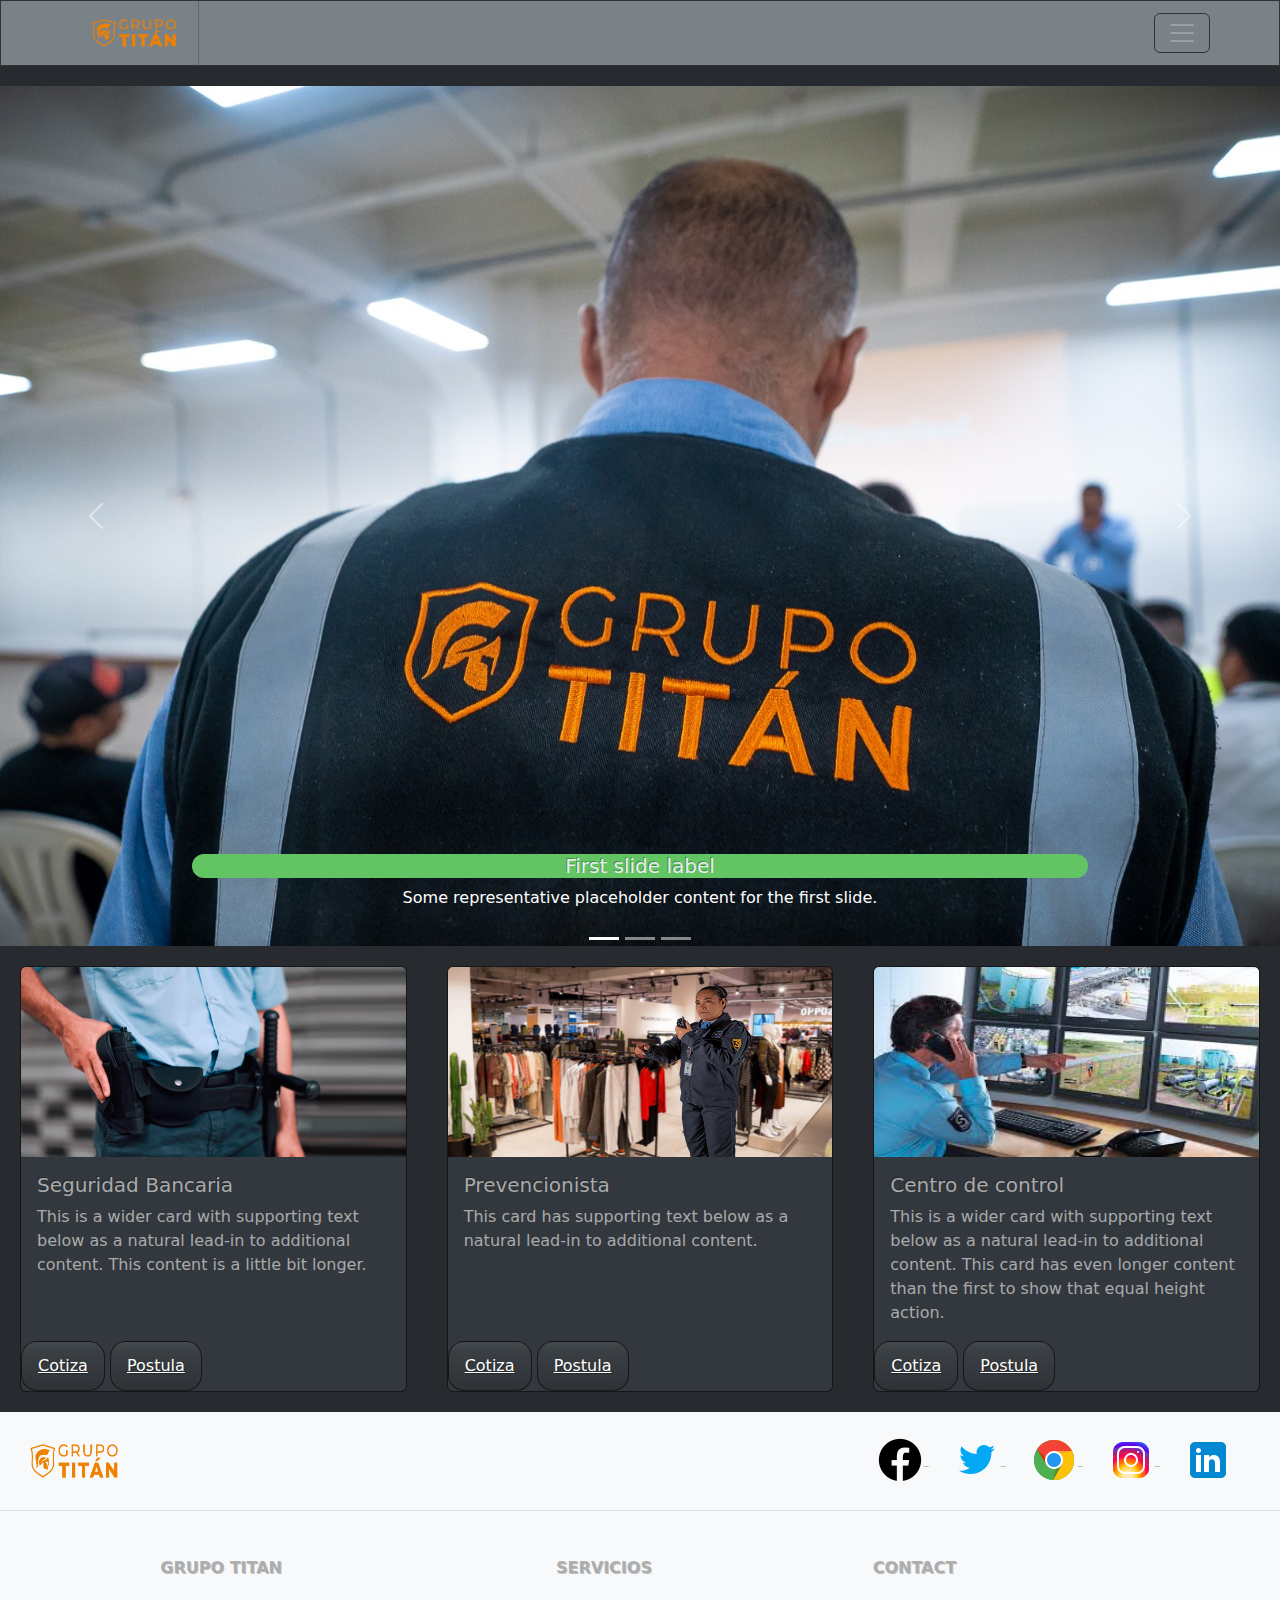
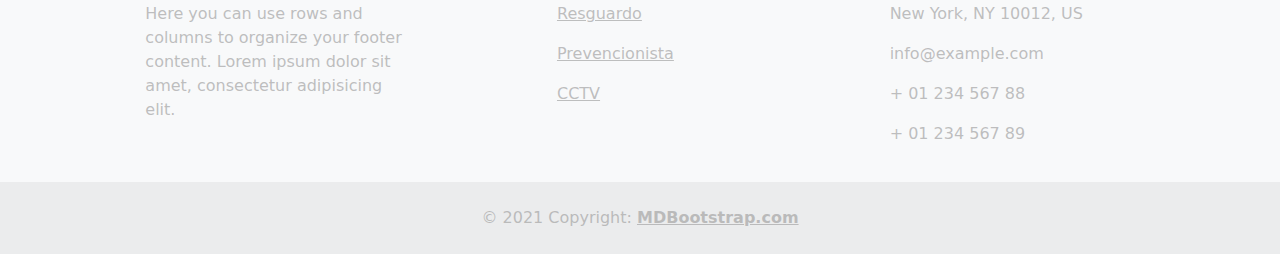
<file: index.html>
<!DOCTYPE html>
<html lang="en">
<head>
  <meta charset="UTF-8">
  <meta name="viewport" content="width=\, initial-scale=1.0">
  <link rel="stylesheet" href="/style.css/bootstrap.minversion03.css">
  <link rel="stylesheet" href="/style.css/bootstrapversion03.css">
  <link rel="stylesheet" href="/style.css/style.css">
  <title>GRUPO TITAN</title>
</head>

<body>

  <!-- NAVBAR -->

  <nav class="navbar bg-secondary">
    <div class="container">
      <a class="navbar-brand" href="/index.html">
        <img src="/assets/logo.new.png" alt="Bootstrap" width="96" height="40">
      </a>
      <button class="navbar-toggler" type="button" data-bs-toggle="offcanvas" data-bs-target="#offcanvasDarkNavbar"
        aria-controls="offcanvasDarkNavbar" aria-label="Toggle navigation">
        <span class="navbar-toggler-icon"></span>
      </button>
    </div>
    <div class="offcanvas offcanvas-end text-bg-dark" tabindex="-1" id="offcanvasDarkNavbar"
      aria-labelledby="offcanvasDarkNavbarLabel">
      <div class="offcanvas-header">
        <h5 class="offcanvas-title text-warning" id="offcanvasDarkNavbarLabel">GRUPO TITAN</h5>
        <button type="button" class="btn-close btn-close-white" data-bs-dismiss="offcanvas" aria-label="Close"></button>
      </div>
      <div class="offcanvas-body">
        <ul class="navbar-nav justify-content-end flex-grow-1 pe-3">
          <li class="nav-item dropdown">
          <a class="nav-link text-light" href="/src/iniciarsesion.html">INICIAR SESION</a>
          </li>
          <li class="nav-item dropdown">
            <a class="nav-link text-light" href="/src/contactanos.html">CONTACTANOS</a>
          </li>
          <li class="nav-item dropdown">
            <a class="nav-link text-light" href="/src/postulacion.html">POSTULA</a>
          </li>

          <li class="nav-item dropdown">
            <a class="nav-link dropdown-toggle text-light" href="#" role="button" data-bs-toggle="dropdown"
              aria-expanded="false">
              cobertura
            </a>
            <ul class="dropdown-menu dropdown-menu-dark">
              <li><a class="dropdown-item" href="/src/turno_dia.html">TURNO DIA</a></li>
              <li>
                <hr class="dropdown-divider">
              </li>
              <li><a class="dropdown-item" href="#">TURNO NOCHE</a></li>
            </ul>
          </li>
          <li class="nav-item">
            <a class="nav-link text-light" href="#">Reporte nocturno</a>
          </li>
          <li class="nav-item dropdown">
            <a class="nav-link dropdown-toggle text-light" href="#" role="button" data-bs-toggle="dropdown"
              aria-expanded="false">
              supervision
            </a>
            <ul class="dropdown-menu dropdown-menu-dark">
              <li><a class="dropdown-item" href="#">Ronda</a></li>
              <li><a class="dropdown-item" href="#">Requerimiento</a></li>
              <li>
                <hr class="dropdown-divider">
              </li>
              <li><a class="dropdown-item" href="#">Sanciones</a></li>
            </ul>
          </li>
        </ul>
      </div>
    </div>
  </nav>

<!-- CAROUSEL -->

  <div id="carouselExampleCaptions" class="carousel slide">
    <div  class="carousel-indicators">
      <button type="button" data-bs-target="#carouselExampleCaptions" data-bs-slide-to="0" class="active"
        aria-current="true" aria-label="Slide 1"></button>
      <button type="button" data-bs-target="#carouselExampleCaptions" data-bs-slide-to="1"
        aria-label="Slide 2"></button>
      <button type="button" data-bs-target="#carouselExampleCaptions" data-bs-slide-to="2"
        aria-label="Slide 3"></button>
    </div>
    <div class="carousel-inner">
      <div class="carousel-item active">
        <img class="carrusel d-block w-100" src="/assets/imagen1.jpeg" alt="...">
        <div class="carousel-caption d-none d-md-block">
          <h5 class="bg-success text-light rounded-4">First slide label</h5>
          <p>Some representative placeholder content for the first slide.</p>
        </div>
      </div>
      <div class="carousel-item">
        <img class="carrusel d-block w-100" src="/assets/imagen2.jpg" alt="...">
        <div class="carousel-caption d-none d-md-block ">
          <h5 class="bg-success text-light rounded-4">First slide label</h5>
          <p>Some representative placeholder content for the second slide.</p>
        </div>
      </div>
      <div class="carousel-item">
        <img class="carrusel d-block w-100" src="/assets/imagen3.jpeg" alt="...">
        <div class="carousel-caption d-none d-md-block ">
          <h5 class="bg-success text-light rounded-4">First slide label</h5>
          <p>Brindamos servicios de limpieza a todo tipo de oficinas e instalaciones de diferentes dimensiones en todos
            los sectores y diversas modalidades.</p>
        </div>
      </div>
    </div>
    <button class="carousel-control-prev" type="button" data-bs-target="#carouselExampleCaptions" data-bs-slide="prev">
      <span class="carousel-control-prev-icon" aria-hidden="true"></span>
      <span class="visually-hidden">Previous</span>
    </button>
    <button class="carousel-control-next" type="button" data-bs-target="#carouselExampleCaptions" data-bs-slide="next">
      <span class="carousel-control-next-icon" aria-hidden="true"></span>
      <span class="visually-hidden">Next</span>
    </button>
  </div>
  
  <!-- CARDS -->

  <div class="row row-cols-1 row-cols-md-3 g-4">
    <div class="col">
      <div class="card h-100">
        <img src="/assets/card1.jpg" class="card-img-top" alt="Armado">
        <div class="card-body">
          <h5 class="card-title">Seguridad Bancaria</h5>
          <p class="card-text">This is a wider card with supporting text below as a natural lead-in to additional
            content. This content is a little bit longer.</p>
        </div>
        <div class="d-grid gap-2 d-md-block">
          <button class="btn btn-primary bg-light rounded-4" type="button"><a href="#">Cotiza</a></button>
          <button class="btn btn-primary bg-light rounded-4" type="button"><a href="#">Postula</a></button>
        </div>
      </div>
    </div>
    <div class="col">
      <div class="card h-100">
        <img src="/assets/card2.jpg" class="card-img-top" alt="prevension">
        <div class="card-body">
          <h5 class="card-title">Prevencionista</h5>
          <p class="card-text">This card has supporting text below as a natural lead-in to additional content.</p>
        </div>
        <div class="d-grid gap-2 d-md-block">
          <button class="btn btn-primary bg-light rounded-4" type="button"><a href="#">Cotiza</a></button>
          <button class="btn btn-primary bg-light rounded-4" type="button"><a href="#">Postula</a></button>
        </div>
      </div>
    </div>
    <div class="col">
      <div class="card h-100">
        <img src="/assets/card3.jpeg" class="card-img-top" alt="cctv">
        <div class="card-body">
          <h5 class="card-title">Centro de control</h5>
          <p class="card-text">This is a wider card with supporting text below as a natural lead-in to additional
            content. This card has even longer content than the first to show that equal height action.</p>
        </div>
        <div class="d-grid gap-2 d-md-block">
          <button class="btn btn-primary bg-light rounded-4" type="button"><a href="#">Cotiza</a></button>
          <button class="btn btn-primary bg-light rounded-4" type="button"><a href="#">Postula</a></button>
        </div>
      </div>
    </div>
  </div>

  <!-- FOOTER -->
  <footer class="text-center text-lg-start bg-body-tertiary text-muted">
    <section class="d-flex justify-content-center justify-content-lg-between p-4 border-bottom">
      <div class="me-5 d-none d-lg-block">
        <img src="/assets/logo.new.png" alt="Bootstrap" width="100" height="50">
      </div>
      <div>
        <a href="" class="me-4 text-reset">
          <img src="/assets/icon/icons8-facebook-nuevo-48.png" alt="facebook">
        </a>
        <a href="" class="me-4 text-reset">
          <i class="fab fa-twitter"><img src="./assets/icon/icons8-twitter-48.png" alt=""></i>
        </a>
        <a href="" class="me-4 text-reset">
          <i class="fab fa-google"><img src="/assets/icon/icons8-chrome-48.png" alt=""></i>
        </a>
        <a href="" class="me-4 text-reset">
          <i class="fab fa-instagram"><img src="/assets/icon/icons8-instagram-48.png" alt=""></i>
        </a>
        <a href="" class="me-4 text-reset">
          <i class="fab fa-linkedin"><img src="/assets/icon/icons8-linkedin-48.png" alt=""></i>
        </a>
      </div>
    </section>
    <section class="">
      <div class="container text-center text-md-start mt-5">
        <div class="row mt-3">
          <div class="col-md-3 col-lg-4 col-xl-3 mx-auto mb-4">
            <h6 class="text-uppercase fw-bold mb-4">
              <i class="fas fa-gem me-3"></i>GRUPO TITAN
            </h6>
            <p>
              Here you can use rows and columns to organize your footer content. Lorem ipsum
              dolor sit amet, consectetur adipisicing elit.
            </p>
          </div>
          <div class="col-md-2 col-lg-2 col-xl-2 mx-auto mb-4">
            <h6 class="text-uppercase fw-bold mb-4">
              SERVICIOS
            </h6>
            <p>
              <a href="#!" class="text-reset">Resguardo</a>
            </p>
            <p>
              <a href="#!" class="text-reset">Prevencionista</a>
            </p>
            <p>
              <a href="#!" class="text-reset">CCTV</a>
            </p>
          </div>
          <div class="col-md-4 col-lg-3 col-xl-3 mx-auto mb-md-0 mb-4">
            <h6 class="text-uppercase fw-bold mb-4">Contact</h6>
            <p><i class="fas fa-home me-3"></i> New York, NY 10012, US</p>
            <p>
              <i class="fas fa-envelope me-3"></i>
              info@example.com
            </p>
            <p><i class="fas fa-phone me-3"></i> + 01 234 567 88</p>
            <p><i class="fas fa-print me-3"></i> + 01 234 567 89</p>
          </div>
        </div>
      </div>
    </section>
    <div class="text-center p-4" style="background-color: rgba(0, 0, 0, 0.05);">
      © 2021 Copyright:
      <a class="text-reset fw-bold" href="https://mdbootstrap.com/">MDBootstrap.com</a>
    </div>
  </footer>


  <script src="https://cdn.jsdelivr.net/npm/bootstrap@5.3.3/dist/js/bootstrap.bundle.min.js"
    integrity="sha384-YvpcrYf0tY3lHB60NNkmXc5s9fDVZLESaAA55NDzOxhy9GkcIdslK1eN7N6jIeHz" crossorigin="anonymous">
    </script>
</body>

</html>
</file>
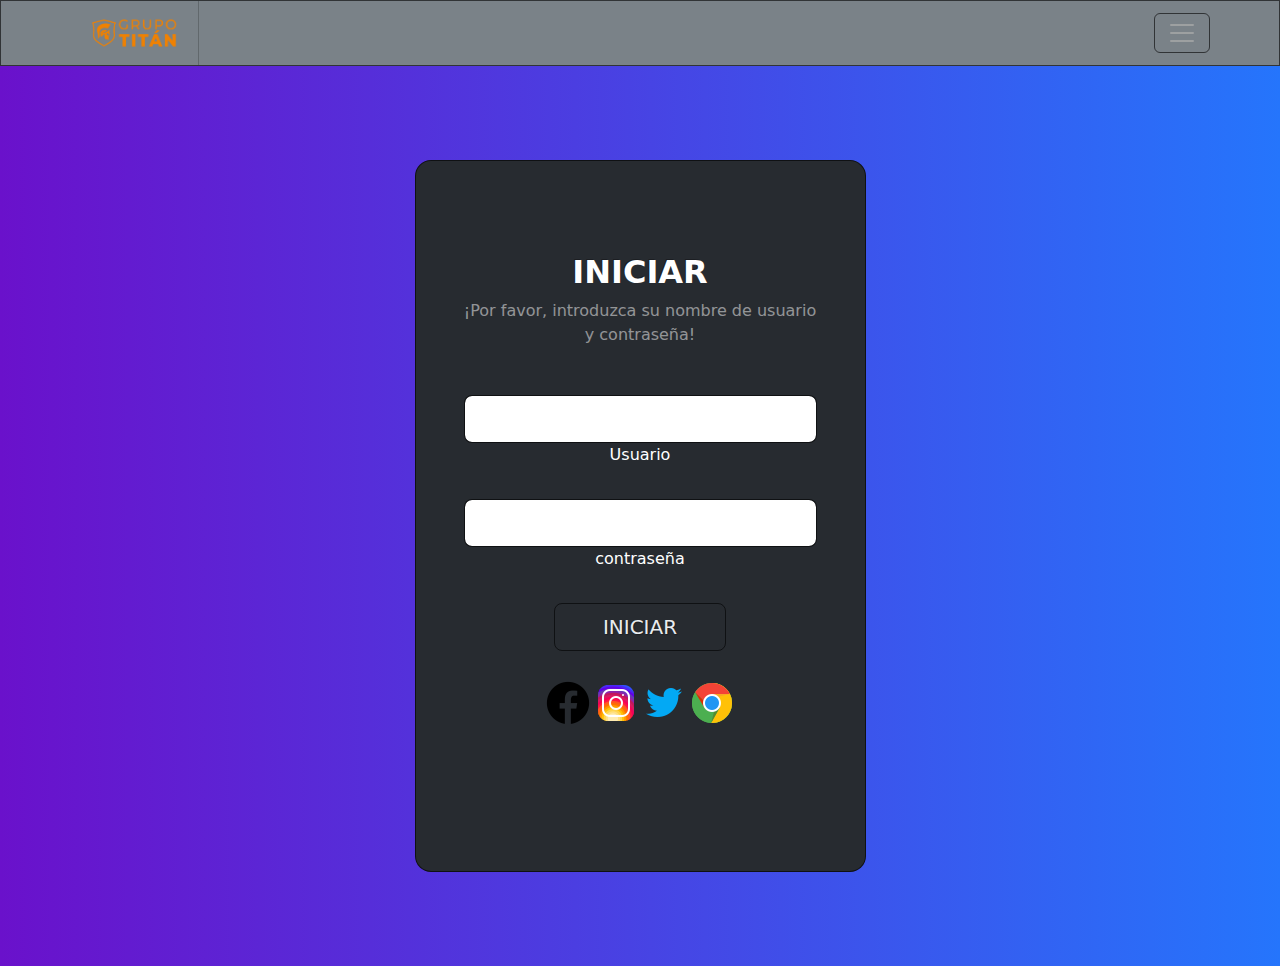
<file: src/iniciarsesion.html>
<!DOCTYPE html>
<html lang="en">
<head>
  <meta charset="UTF-8">
  <meta name="viewport" content="width=\, initial-scale=1.0">
  <link rel="stylesheet" href="/style.css/bootstrap.minversion03.css">
  <link rel="stylesheet" href="/style.css/bootstrapversion03.css">
  <link rel="stylesheet" href="/style.css/style.css">
  <title>GRUPO TITAN</title>
</head>

<body>

  <!-- NAVBAR -->

  <nav class="navbar bg-secondary">
    <div class="container">
      <a class="navbar-brand" href="/index.html">
        <img src="/assets/logo.new.png" alt="Bootstrap" width="96" height="40">
      </a>
      <button class="navbar-toggler" type="button" data-bs-toggle="offcanvas" data-bs-target="#offcanvasDarkNavbar"
        aria-controls="offcanvasDarkNavbar" aria-label="Toggle navigation">
        <span class="navbar-toggler-icon"></span>
      </button>
    </div>
    <div class="offcanvas offcanvas-end text-bg-dark" tabindex="-1" id="offcanvasDarkNavbar"
      aria-labelledby="offcanvasDarkNavbarLabel">
      <div class="offcanvas-header">
        <h5 class="offcanvas-title text-warning" id="offcanvasDarkNavbarLabel">GRUPO TITAN</h5>
        <button type="button" class="btn-close btn-close-white" data-bs-dismiss="offcanvas" aria-label="Close"></button>
      </div>
      <div class="offcanvas-body">
        <ul class="navbar-nav justify-content-end flex-grow-1 pe-3">
          <li class="nav-item dropdown">
          <a class="nav-link text-light" href="/src/iniciarsesion.html">INICIAR SESION</a>
          </li>
          <li class="nav-item dropdown">
            <a class="nav-link text-light" href="/src/contactanos.html">CONTACTANOS</a>
          </li>
          <li class="nav-item dropdown">
            <a class="nav-link text-light" href="/src/postulacion.html">POSTULA</a>
          </li>
        </ul>
      </div>
    </div>
  </nav>

  <section class="vh-100 gradient-custom">
    <div class="container py-5 h-100">
      <div class="row d-flex justify-content-center align-items-center h-100">
        <div class="col-12 col-md-8 col-lg-6 col-xl-5">
          <div class="card bg-dark text-white" style="border-radius: 1rem;">
            <div class="card-body p-5 text-center">
  
              <div class="mb-md-5 mt-md-4 pb-5">
  
                <h2 class="fw-bold mb-2 text-uppercase">INICIAR</h2>
                <p class="text-white-50 mb-5">¡Por favor, introduzca su nombre de usuario y contraseña!</p>
  
                <div data-mdb-input-init class="form-outline form-white mb-4">
                  <input type="email" id="typeEmailX" class="form-control form-control-lg" />
                  <label class="form-label" for="typeEmailX">Usuario</label>
                </div>
  
                <div data-mdb-input-init class="form-outline form-white mb-4">
                  <input type="password" id="typePasswordX" class="form-control form-control-lg" />
                  <label class="form-label" for="typePasswordX">contraseña</label>
                </div>  
  
                <button data-mdb-button-init data-mdb-ripple-init class="btn btn-outline-light btn-lg px-5" type="submit">INICIAR</button>
  
                <div class="d-flex justify-content-center text-center mt-4 pt-1">
                  <a href="#!" class="text-white"><img src="/assets/icon/icons8-facebook-nuevo-48.png" alt=""><i class="fab fa-facebook-f fa-lg"></i></a>
                  <a href="#!" class="text-white"><img src="/assets/icon/icons8-instagram-48.png" alt=""><i class="fab fa-facebook-f fa-lg"></i></a>
                  <a href="#!" class="text-white"><img src="/assets/icon/icons8-twitter-48.png" alt=""><i class="fab fa-twitter fa-lg"></i></a>
                  <a href="#!" class="text-white"><img src="/assets/icon/icons8-chrome-48.png" alt=""><i class="fab fa-google fa-lg"></i></a>
                </div>  
              </div>  
            </div>
          </div>
        </div>
      </div>
    </div>
  </section>

  <script src="https://cdn.jsdelivr.net/npm/bootstrap@5.3.3/dist/js/bootstrap.bundle.min.js"
  integrity="sha384-YvpcrYf0tY3lHB60NNkmXc5s9fDVZLESaAA55NDzOxhy9GkcIdslK1eN7N6jIeHz" crossorigin="anonymous">
  </script>
</body>
</html>
</file>
<file: style.css/style.css>
@media (min-width: 1000px) {
    .d-block {
        height: 900px;
    }

}
.gradient-custom {
    /* fallback for old browsers */
    background: #6a11cb;
    
    /* Chrome 10-25, Safari 5.1-6 */
    background: -webkit-linear-gradient(to right, rgba(106, 17, 203, 1), rgba(37, 117, 252, 1));
    
    /* W3C, IE 10+/ Edge, Firefox 16+, Chrome 26+, Opera 12+, Safari 7+ */
    background: linear-gradient(to right, rgba(106, 17, 203, 1), rgba(37, 117, 252, 1))
    }
</file>
